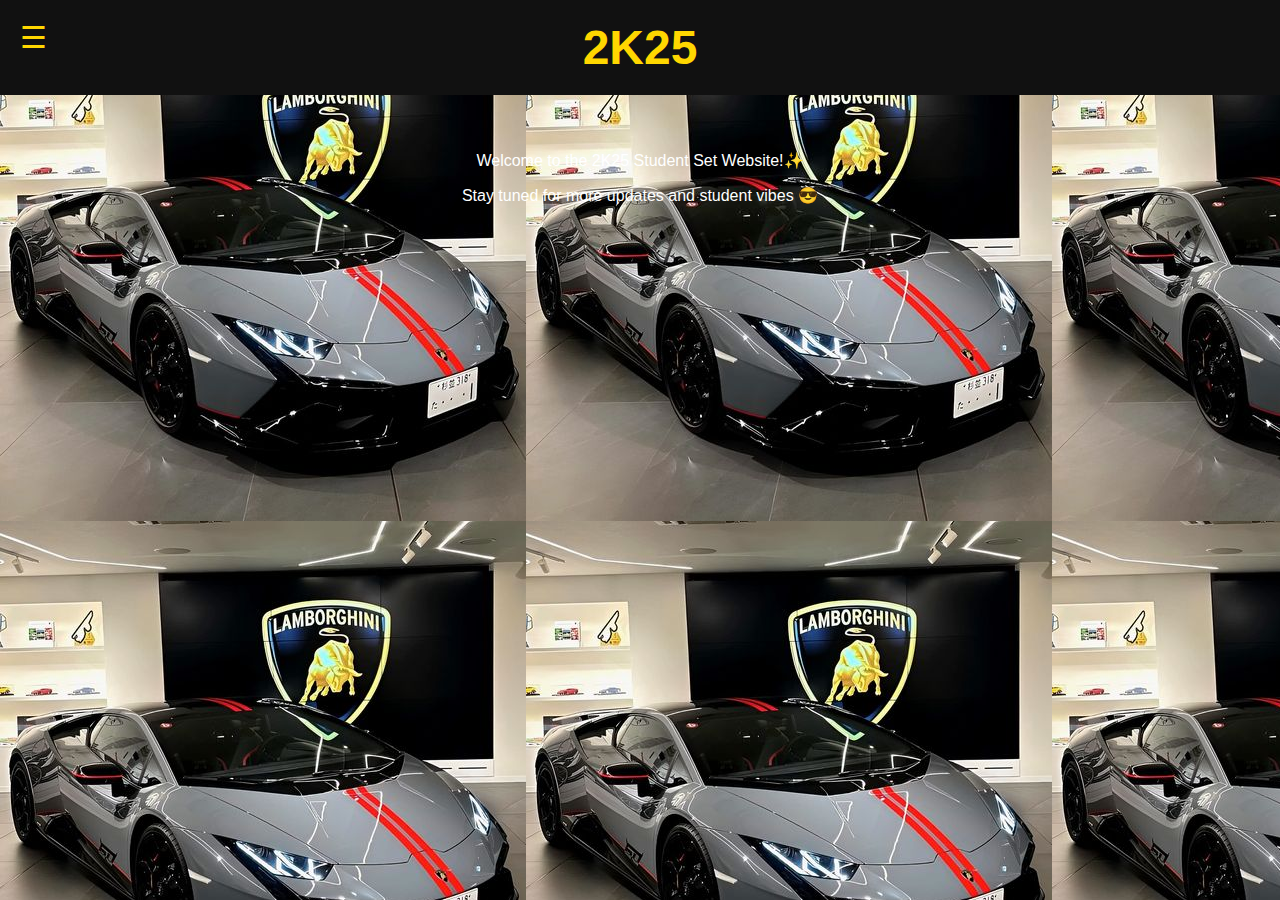
<file: W3 courses/2K25.html>
<!DOCTYPE html>
<html lang="en">
<head>
  <meta charset="UTF-8">
  <meta name="viewport" content="width=device-width, initial-scale=1.0">
  <title>2K25</title>
  <style>
    body {
      margin: 0;
      font-family: 'Segoe UI', sans-serif;
      
      color: #fff;
    }

    header {
      background-color: #111;
      padding: 20px;
      text-align: center;
    }

    h1 {
      color: gold;
      font-size: 3rem;
      margin: 0;
    }

    .menu-icon {
      position: absolute;
      top: 20px;
      left: 20px;
      font-size: 30px;
      cursor: pointer;
      color: gold;
    }

    .tray {
      position: fixed;
      top: 0;
      left: -100%;
      width: 80%;
      max-width: 300px;
      height: 100vh;
      background-color: #111;
      color: white;
      padding: 20px;
      transition: left 0.3s ease;
      z-index: 100;
    }

    .tray.active {
      left: 0;
    }

    .tray input {
      width: 100%;
      padding: 10px;
      border: none;
      border-radius: 5px;
      margin-bottom: 15px;
      font-size: 16px;
    }

    .tray a {
      display: block;
      padding: 10px 0;
      color: gold;
      text-decoration: none;
      font-size: 18px;
    }

    .overlay {
      position: fixed;
      top: 0;
      left: 0;
      right: 0;
      bottom: 0;
      background: rgba(0,0,0,0.5);
      display: none;
      z-index: 50;
    }

    .overlay.active {
      display: block;
    }
  </style>
</head>
<body background="Big bull.jpg">

  <div class="menu-icon" onclick="toggleTray()">☰</div>

  <div class="tray" id="trayMenu">
    <input type="text" placeholder="Search...">
    <a href="#">Home</a>
    <a href="#">Follow</a>
    <a href="#">Message</a>
    <a href="#">About</a>
  </div>

  <div class="overlay" id="overlay" onclick="toggleTray()"></div>

  <header>
    <h1>2K25</h1>
  </header>

  <main style="text-align:center; padding: 40px;">
    <p>Welcome to the 2K25 Student Set Website!✨</p>
    <p>Stay tuned for more updates and student vibes 😎</p>
  </main>

  <script>
    function toggleTray() {
      const tray = document.getElementById('trayMenu');
      const overlay = document.getElementById('overlay');
      tray.classList.toggle('active');
      overlay.classList.toggle('active');
    }
  </script>

</body>
</html>
</file>
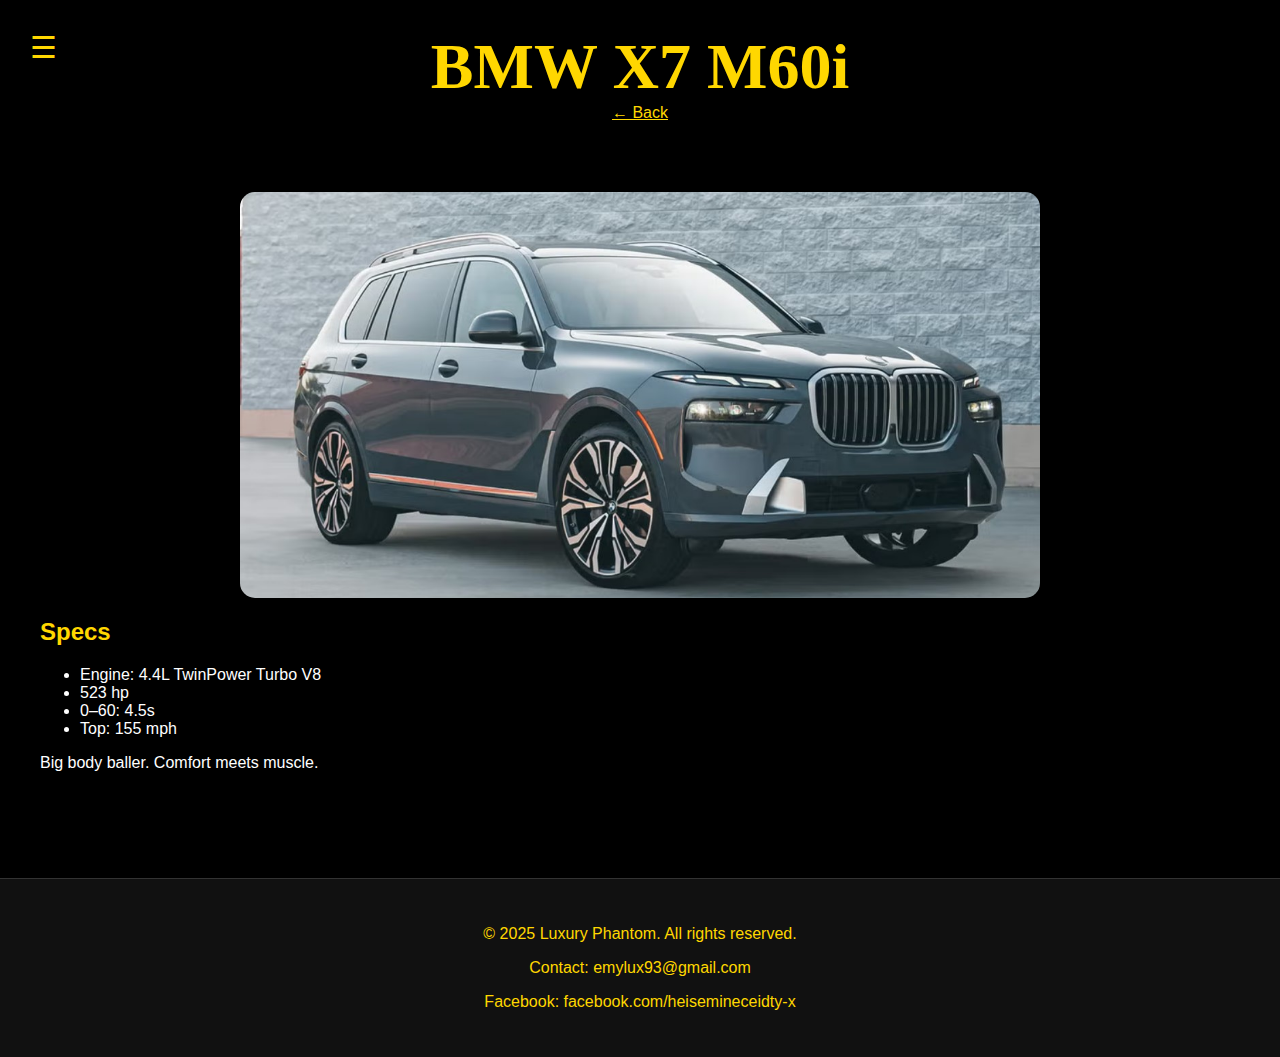
<file: W3 courses/bmw-x7.html>
<!DOCTYPE html>
<html lang="en">
<head><meta charset="UTF-8" /><meta name="viewport" content="width=device-width, initial-scale=1.0"/><title>BMW X7</title><link rel="stylesheet" href="style.css" /></head>
<script>
    window.addEventListener('load', () => {
      const rev = document.getElementById("revSound");
      rev.play().catch(e => console.warn("Auto-play blocked by browser 😩:", e));
    });
  </script>
<body class="dark" > <audio id="revSound" src="engine-rev.mp3" preload="auto"></audio>
    <div class="menu-icon" id="menuIcon">☰</div>
    <script>
        window.addEventListener('load', () => {
          const rev = document.getElementById("revSound");
          rev.play().catch(e => console.warn("Auto-play blocked by browser 😩:", e));
        });
      </script>
      
<nav class="tray-nav" id="trayNav">
  <input type="search" class="search-box" placeholder="Search...">
  <a href="Luxury_Phantom.html">Home</a>
  <a href="#">Follow</a>
  <a href="#">Message</a>
  <a href="#">About</a>
</nav>
<header><h1>BMW X7 M60i</h1><a href="Luxury_Phantom.html" style="color: gold;">← Back</a></header>
<main style="padding: 40px;">
<img src="bmw-x7.jpg" alt="BMW X7" style="width:100%;max-width:800px;margin:auto;display:block;border-radius:15px;"/>
<section><h2 style="color: gold;">Specs</h2>
<ul><li>Engine: 4.4L TwinPower Turbo V8</li><li>523 hp</li><li>0–60: 4.5s</li><li>Top: 155 mph</li></ul>
<p>Big body baller. Comfort meets muscle.</p>
</section></main>
<footer class="site-footer"><div class="footer-content"><p>&copy; 2025 Luxury Phantom. All rights reserved.</p><p>Contact: <a href="mailto:emylux93@gmail.com">emylux93@gmail.com</a></p><p>Facebook: <a href="https://www.facebook.com/heisemineceidty-x" target="_blank">facebook.com/heisemineceidty-x</a></p></div></footer>
<script>
    const menuIcon = document.getElementById('menuIcon');
    const trayNav = document.getElementById('trayNav');
  
    menuIcon.addEventListener('click', () => {
      trayNav.classList.toggle('open');
    });
  </script>
  </body></html>
</file>
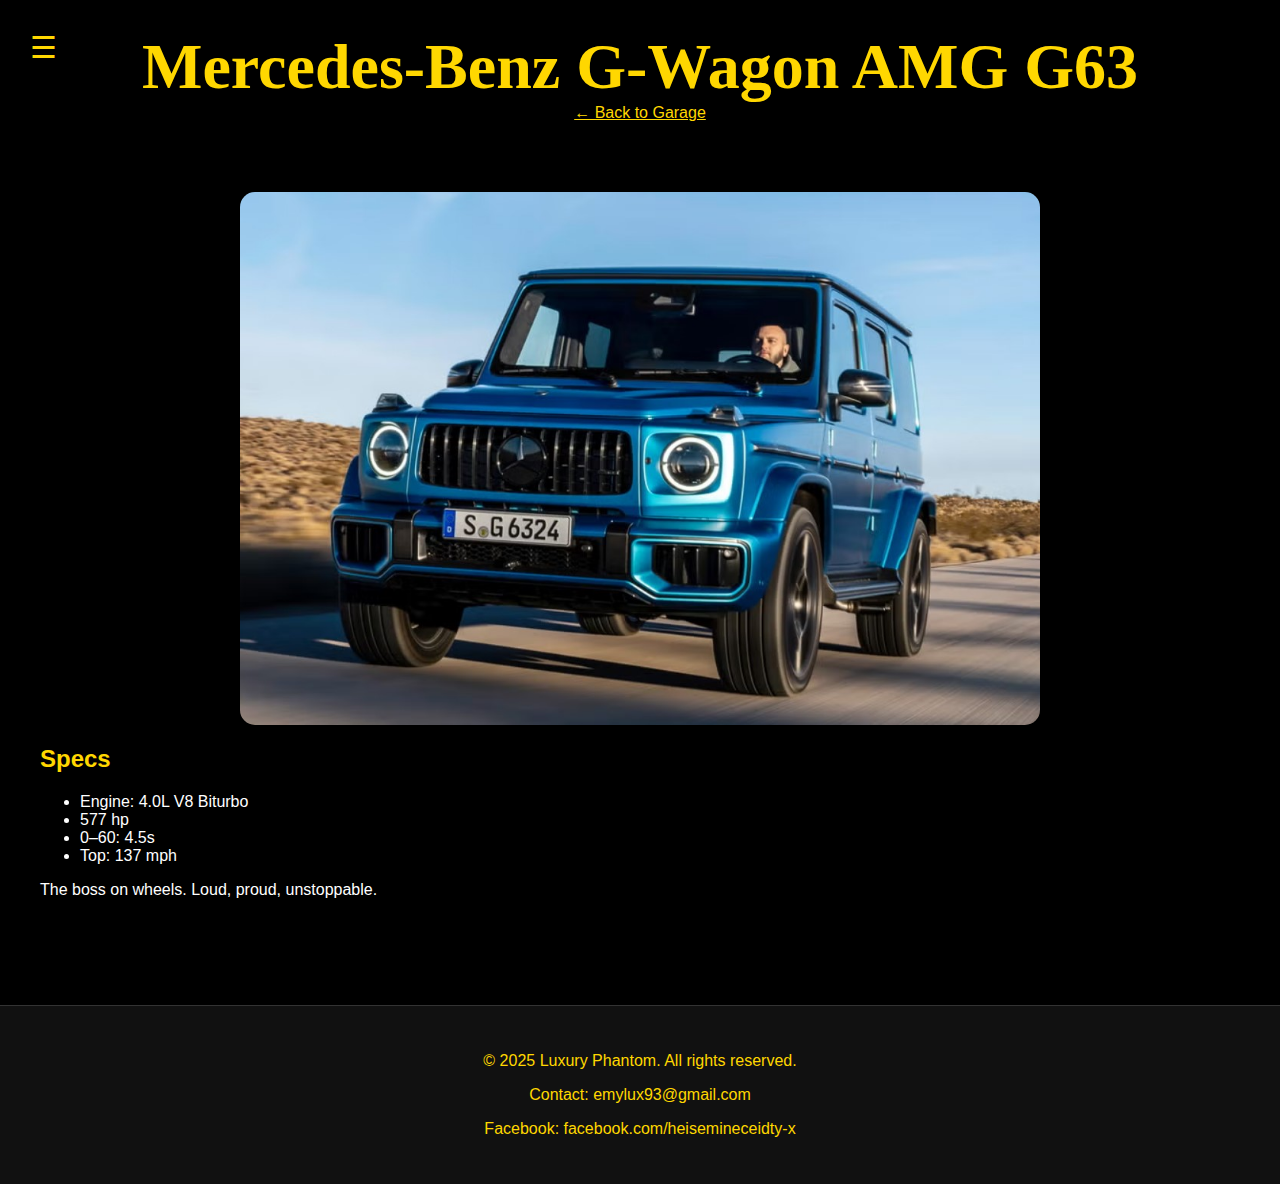
<file: W3 courses/g-wagon.html>
<!DOCTYPE html>
<html lang="en">
<head><meta charset="UTF-8" /><meta name="viewport" content="width=device-width, initial-scale=1.0"/><title>Mercedes G-Wagon</title><link rel="stylesheet" href="style.css" /></head>
<script>
    window.addEventListener('load', () => {
      const rev = document.getElementById("revSound");
      rev.play().catch(e => console.warn("Auto-play blocked by browser 😩:", e));
    });
  </script>
<body class="dark" > <audio id="revSound" src="engine-rev.mp3" preload="auto"></audio>
    <script>
        window.addEventListener('load', () => {
          const rev = document.getElementById("revSound");
          rev.play().catch(e => console.warn("Auto-play blocked by browser 😩:", e));
        });
      </script>
      
    <div class="menu-icon" id="menuIcon">☰</div>

<nav class="tray-nav" id="trayNav">
  <input type="search" class="search-box" placeholder="Search...">
  <a href="Luxury_Phantom.html">Home</a>
  <a href="#">Follow</a>
  <a href="#">Message</a>
  <a href="#">About</a>
</nav>
<header><h1>Mercedes-Benz G-Wagon AMG G63</h1><a href="Luxury_Phantom.html" style="color: gold;">← Back to Garage</a></header>
<main style="padding: 40px;">
<img src="g-wagon.jpg" alt="G-Wagon" style="width:100%;max-width:800px;margin:auto;display:block;border-radius:15px;"/>
<section><h2 style="color: gold;">Specs</h2>
<ul><li>Engine: 4.0L V8 Biturbo</li><li>577 hp</li><li>0–60: 4.5s</li><li>Top: 137 mph</li></ul>
<p>The boss on wheels. Loud, proud, unstoppable.</p>
</section></main>
<footer class="site-footer"><div class="footer-content"><p>&copy; 2025 Luxury Phantom. All rights reserved.</p><p>Contact: <a href="mailto:emylux93@gmail.com">emylux93@gmail.com</a></p><p>Facebook: <a href="https://www.facebook.com/heisemineceidty-x" target="_blank">facebook.com/heisemineceidty-x</a></p></div></footer>
<script>
    const menuIcon = document.getElementById('menuIcon');
    const trayNav = document.getElementById('trayNav');
  
    menuIcon.addEventListener('click', () => {
      trayNav.classList.toggle('open');
    });
  </script>
  </body></html>
</file>
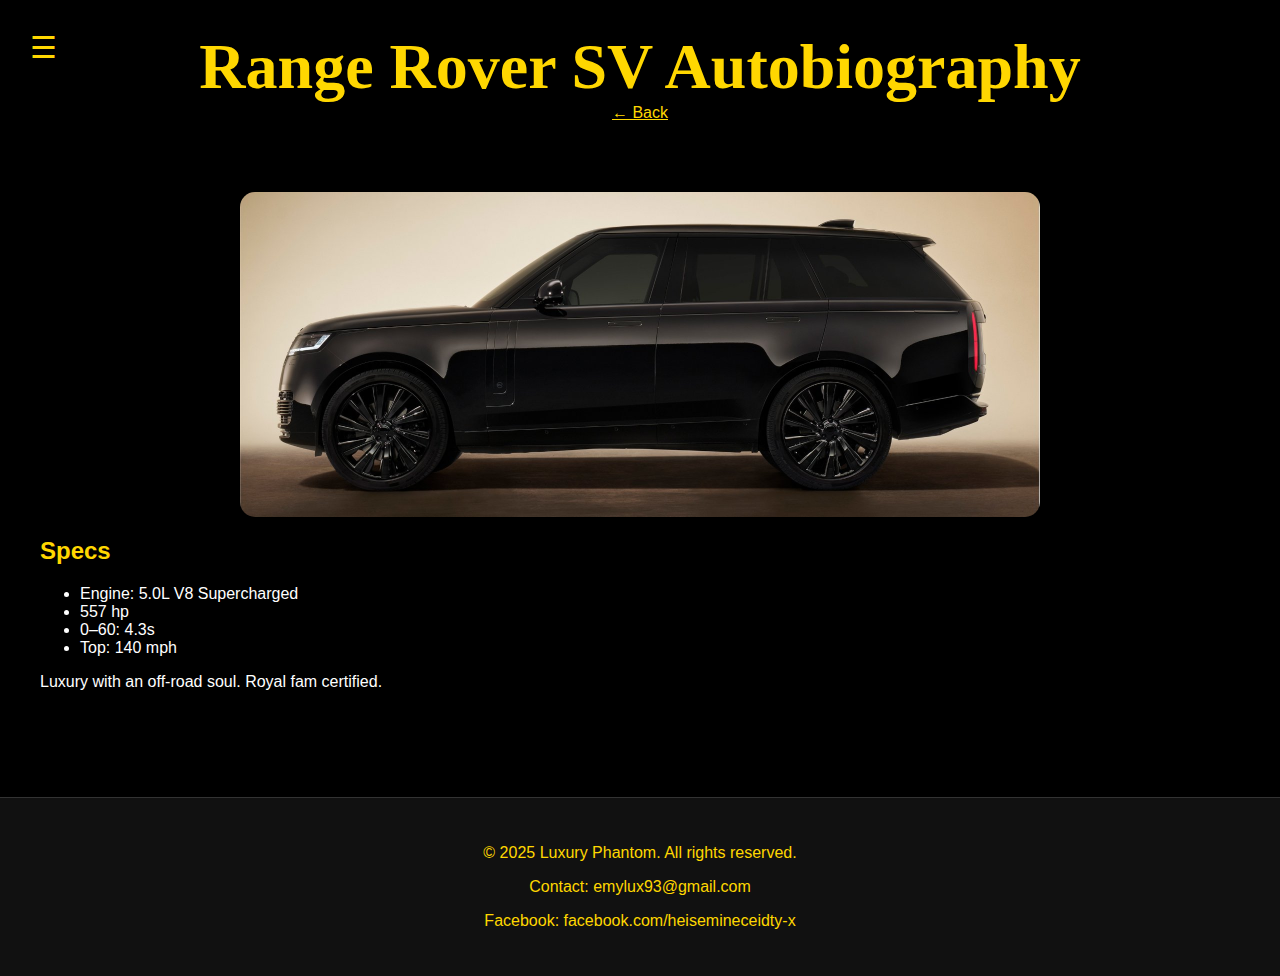
<file: W3 courses/range-rover.html>
<!DOCTYPE html>
<html lang="en">
<head><meta charset="UTF-8" /><meta name="viewport" content="width=device-width, initial-scale=1.0"/><title>Range Rover SV</title><link rel="stylesheet" href="style.css" /></head>
<script>
    window.addEventListener('load', () => {
      const rev = document.getElementById("revSound");
      rev.play().catch(e => console.warn("Auto-play blocked by browser 😩:", e));
    });
  </script>
<body class="dark" > <audio id="revSound" src="engine-rev.mp3" preload="auto"></audio><div class="menu-icon" id="menuIcon">☰</div>
    <script>
        window.addEventListener('load', () => {
          const rev = document.getElementById("revSound");
          rev.play().catch(e => console.warn("Auto-play blocked by browser 😩:", e));
        });
      </script>
      
    <nav class="tray-nav" id="trayNav">
      <input type="search" class="search-box" placeholder="Search...">
      <a href="Luxury_Phantom.html">Home</a>
      <a href="#">Follow</a>
      <a href="#">Message</a>
      <a href="#">About</a>
    </nav>
<header><h1>Range Rover SV Autobiography</h1><a href="Luxury_Phantom.html" style="color: gold;">← Back</a></header>
<main style="padding: 40px;">
<img src="range-rover.jpg" alt="Range Rover" style="width:100%;max-width:800px;margin:auto;display:block;border-radius:15px;"/>
<section><h2 style="color: gold;">Specs</h2>
<ul><li>Engine: 5.0L V8 Supercharged</li><li>557 hp</li><li>0–60: 4.3s</li><li>Top: 140 mph</li></ul>
<p>Luxury with an off-road soul. Royal fam certified.</p>
</section></main>
<footer class="site-footer"><div class="footer-content"><p>&copy; 2025 Luxury Phantom. All rights reserved.</p><p>Contact: <a href="mailto:emylux93@gmail.com">emylux93@gmail.com</a></p><p>Facebook: <a href="https://www.facebook.com/heisemineceidty-x" target="_blank">facebook.com/heisemineceidty-x</a></p></div></footer>
<script>
    const menuIcon = document.getElementById('menuIcon');
    const trayNav = document.getElementById('trayNav');
  
    menuIcon.addEventListener('click', () => {
      trayNav.classList.toggle('open');
    });
  </script>
  </body></html>
</file>
<file: W3 courses/style.css>
body {
    margin: 0;
    font-family: 'Segoe UI', sans-serif;
    transition: background 0.4s, color 0.4s;
  }
  
  .dark {
    background-color: #000;
    color: #fff;
  }
  
  .light {
    background-color: #fff;
    color: #111;
  }
  
  header {
    text-align: center;
    padding: 30px 20px;
    position: relative;
  }
  
  h1 {
    font-size: 4rem;
    color: gold;
    margin: 0;
    font-family: cursive;
  }
  
  #toggleMode {
    position: absolute;
    top: 30px;
    right: 60px;
    padding: 10px 15px;
    background-color: gold;
    color: black;
    border: none;
    border-radius: 5px;
    cursor: pointer;
  }
  
  .menu-icon {
    position: absolute;
    top: 30px;
    left: 30px;
    font-size: 30px;
    color: gold;
    cursor: pointer;
  }
  
  .tray-nav {
    position: fixed;
    top: 0;
    right: -280px;
    width: 280px;
    height: 100vh;
    background-color: #1a1a1a;
    padding-top: 60px;
    transition: 0.4s;
    display: flex;
    flex-direction: column;
    align-items: center;
    z-index: 1000;
  }
  
  .tray-nav.open {
    right: 0;
  }
  
  .tray-nav a, .tray-nav .search-box {
    width: 80%;
    margin: 10px 0;
    text-align: center;
  }
  
  .tray-nav a {
    color: gold;
    text-decoration: none;
    padding: 10px;
    border-radius: 5px;
    background-color: #222;
    transition: all 0.3s;
  }
  
  .tray-nav a:hover {
    background-color: gold;
    color: black;
  }
  
  .search-box {
    padding: 10px;
    border: 1px solid gold;
    border-radius: 5px;
    background-color: #333;
    color: #fff;
  }
  
  .cars-section {
    padding: 50px 5%;
    text-align: center;
  }
  
  .cars-section h2 {
    font-size: 3rem;
    color: gold;
    margin-bottom: 40px;
  }
  
  .cars-grid {
    display: grid;
    grid-template-columns: repeat(auto-fit, minmax(300px, 1fr));
    gap: 30px;
  }
  
  .car-card {
    background-color: #111;
    border: 1px solid #333;
    border-radius: 15px;
    overflow: hidden;
    transition: transform 0.3s ease, box-shadow 0.3s ease;
  }
  
  .car-card:hover {
    transform: translateY(-10px);
    box-shadow: 0 8px 20px rgba(255, 215, 0, 0.3);
  }
  
  .car-card img {
    width: 100%;
    height: 200px;
    object-fit: cover;
  }
  
  .car-card .info {
    padding: 20px;
  }
  
  .car-card .info h3 {
    color: gold;
    margin-top: 0;
  }
  
  .car-card .info p {
    margin: 10px 0 0;
  }
  .site-footer {
    background-image:Aventador reving.gif;
    background-color: #111;
    color: gold;
    text-align: center;
    padding: 30px 20px;
    margin-top: 50px;
    border-top: 1px solid #333;
  }
  
  .site-footer a {
    color: gold;
    text-decoration: none;
  }
  
  .site-footer a:hover {
    text-decoration: underline;
  }
</file>
